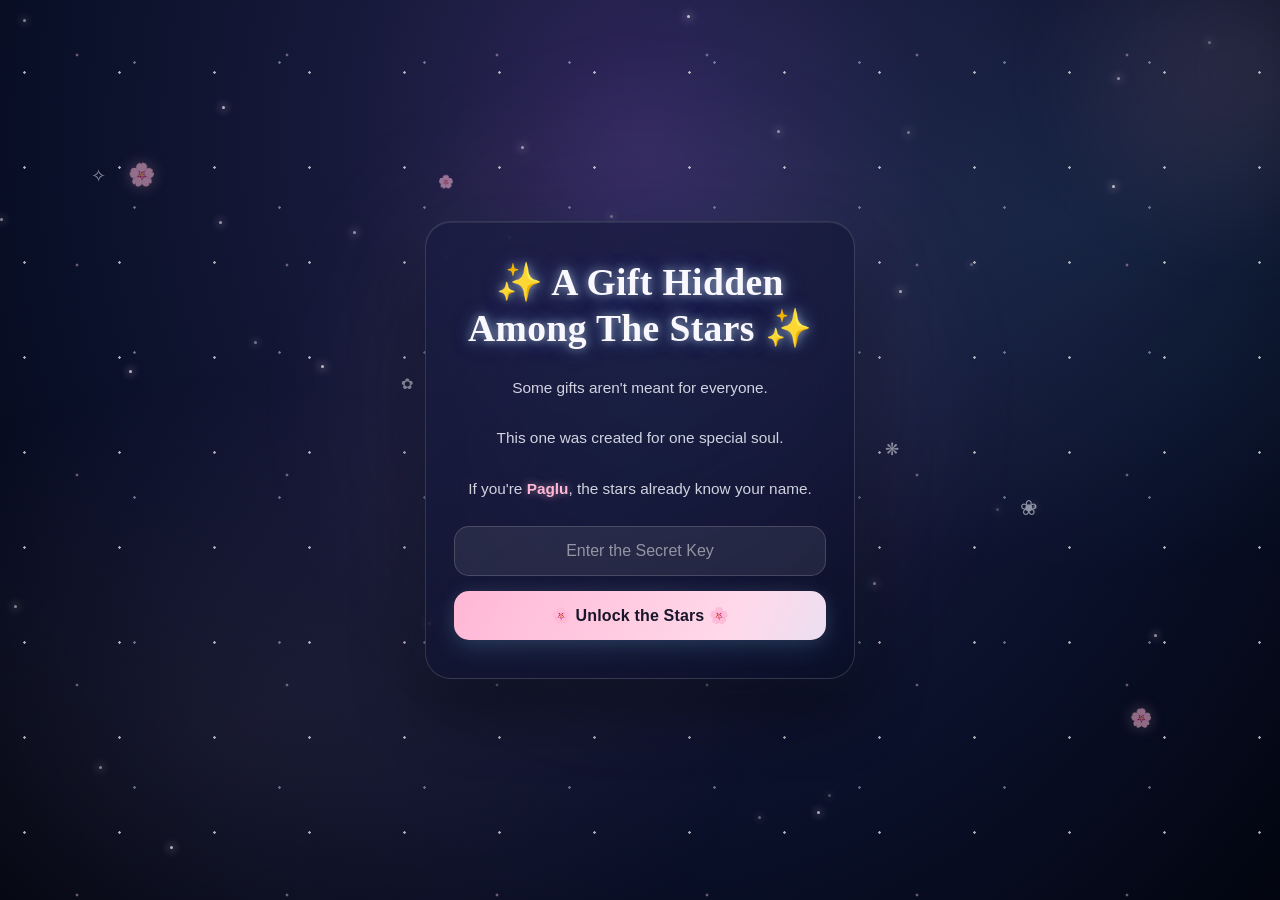
<file: index.html>
<!DOCTYPE html>
<html lang="en">

<head>

    <meta charset="UTF-8">
    <meta name="viewport" content="width=device-width, initial-scale=1.0">

    <title>A Gift Hidden Among The Stars ✨</title>

    <link rel="stylesheet" href="style.css">

</head>

<body>

    <!-- Background -->

    <div class="galaxy-background">

        <div id="stars"></div>

        <div id="flowers"></div>

    </div>



    <!-- Login Card -->

    <div class="login-card">

        <h1>
            ✨ A Gift Hidden Among The Stars ✨
        </h1>

        <p class="message">

            Some gifts aren't meant for everyone.

            <br><br>

            This one was created for one special soul.

            <br><br>

            If you're <strong>Paglu</strong>,

            the stars already know your name.

        </p>



        <input
            type="password"
            id="password"
            placeholder="Enter the Secret Key">




        <button id="unlockButton">

            🌸 Unlock the Stars 🌸

        </button>



        <p id="errorMessage">

            Oops...

            This gift is waiting for someone special. 💖

        </p>

    </div>



    <script src="script.js"></script>

</body>

              </html>
</file>
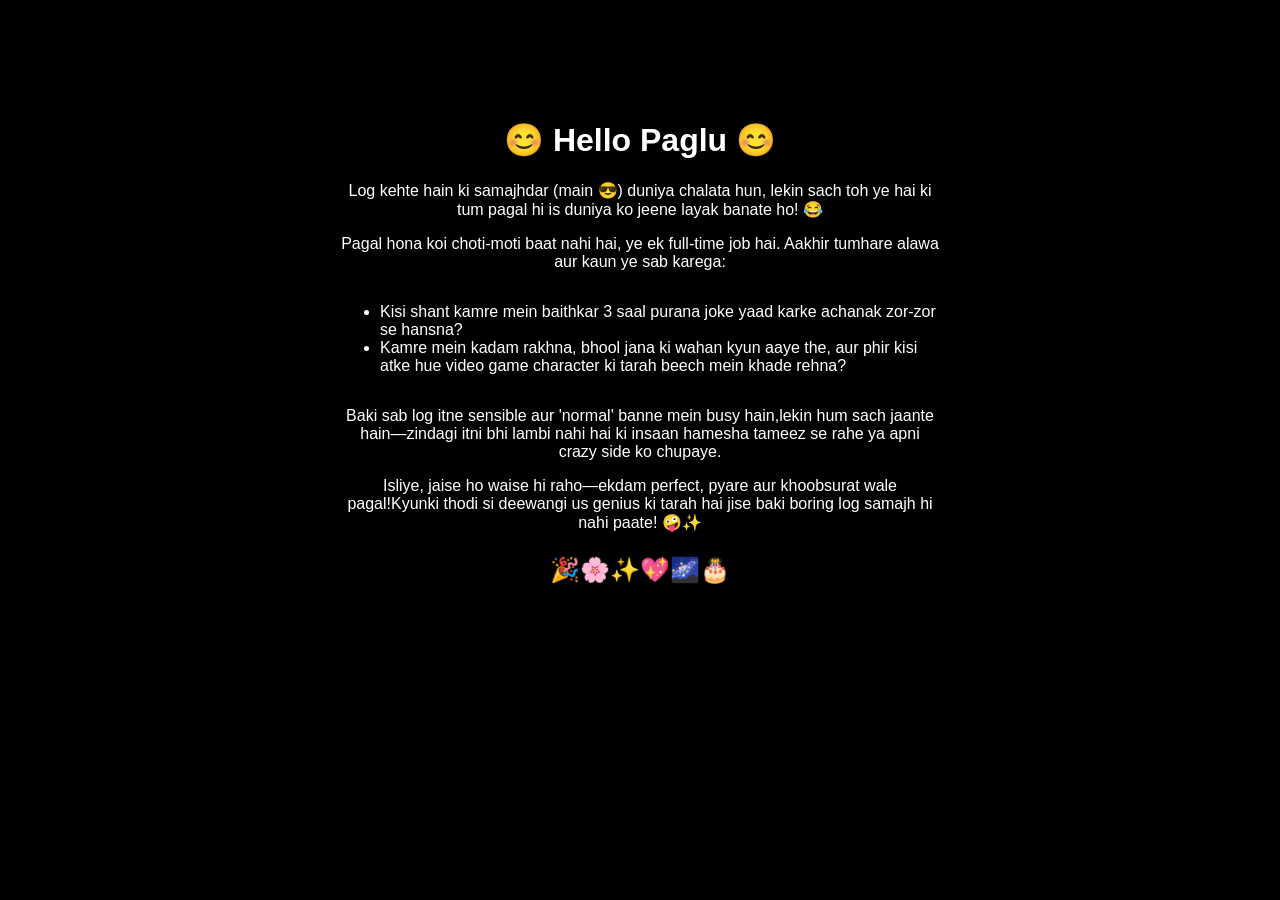
<file: test.html>
<!DOCTYPE html>
<html>
<head>
    <meta charset="UTF-8">
    <title>Testing</title>
    <style>
        body {
            background-color: black;
            color: white;
            text-align: center;
            font-family: Arial, sans-serif;
            padding: 100px 20px 0;
            margin: 0;
        }
        
        .container {
            max-width: 600px;
            margin: 0 auto;
        }
        
        ul {
            text-align: left;
            display: inline-block;
        }
        
        .emoji-footer {
            font-size: 1.5em;
        }
    </style>
</head>
<body>
    <div class="container">
        <h1>😊 Hello Paglu 😊</h1>
        <p>Log kehte hain ki samajhdar (main 😎) duniya chalata hun, lekin sach toh ye hai ki tum pagal hi is duniya ko jeene layak banate ho! 😂</p>
        
        <p>Pagal hona koi choti-moti baat nahi hai, ye ek full-time job hai. Aakhir tumhare alawa aur kaun ye sab karega:</p>
        
        <ul>
            <li>Kisi shant kamre mein baithkar 3 saal purana joke yaad karke achanak zor-zor se hansna?</li>
            <li>Kamre mein kadam rakhna, bhool jana ki wahan kyun aaye the, aur phir kisi atke hue video game character ki tarah beech mein khade rehna?</li>
        </ul>

        <p>Baki sab log itne sensible aur 'normal' banne mein busy hain,lekin hum sach jaante hain—zindagi itni bhi lambi nahi hai ki insaan hamesha tameez se rahe ya apni crazy side ko chupaye. </p>
        
        <p>Isliye, jaise ho waise hi raho—ekdam perfect, pyare aur khoobsurat wale pagal!Kyunki thodi si deewangi us genius ki tarah hai jise baki boring log samajh hi nahi paate! 🤪✨
        </p>
        
        <p class="emoji-footer">🎉🌸✨💖🌌🎂</p>
    </div>
</body>
                                                                                                                           </html>
</file>
<file: style.css>
/* =========================================
   A GIFT HIDDEN AMONG THE STARS
   Chapter 1 — The Secret Entrance
   Visual Polish — v1.1
   ========================================= */


/* ---------- Reset ---------- */

* {
    margin: 0;
    padding: 0;
    box-sizing: border-box;
}


/* ---------- Page ---------- */

html,
body {
    width: 100%;
    min-height: 100%;
}

body {
    min-height: 100vh;
    min-height: 100svh;

    overflow: hidden;

    display: flex;
    justify-content: center;
    align-items: center;

    font-family: Arial, sans-serif;

    color: #f5f7ff;

    background:
        radial-gradient(
            ellipse at 50% 15%,
            #30265c 0%,
            #171a3b 32%,
            #090f27 68%,
            #02050f 100%
        );

    position: relative;
}


/* ---------- Main Galaxy Layer ---------- */

.galaxy-background {
    position: fixed;
    inset: 0;

    overflow: hidden;

    z-index: -1;

    background:
        radial-gradient(
            ellipse at 20% 80%,
            rgba(255, 183, 213, 0.07),
            transparent 35%
        ),
        radial-gradient(
            ellipse at 85% 25%,
            rgba(108, 203, 255, 0.09),
            transparent 38%
        );
}


/* ---------- Star Field ---------- */

#stars {
    position: absolute;
    inset: -10%;

    background-image:
        radial-gradient(
            circle,
            rgba(255,255,255,0.90) 0 1px,
            transparent 1.5px
        ),
        radial-gradient(
            circle,
            rgba(190,220,255,0.65) 0 1px,
            transparent 1.5px
        ),
        radial-gradient(
            circle,
            rgba(255,210,235,0.55) 0 1.2px,
            transparent 1.7px
        );

    background-size:
        95px 95px,
        145px 145px,
        210px 210px;

    background-position:
        10px 20px,
        45px 80px,
        100px 40px;

    opacity: 0.72;

    animation:
        starDrift 32s linear infinite;
}


/* ---------- Soft Galaxy Glow ---------- */

.galaxy-background::before {
    content: "";

    position: absolute;

    width: 720px;
    height: 720px;

    left: 50%;
    top: 45%;

    transform: translate(-50%, -50%);

    border-radius: 50%;

    background:
        radial-gradient(
            circle,
            rgba(108, 203, 255, 0.13) 0%,
            rgba(174, 120, 255, 0.09) 32%,
            rgba(255, 183, 213, 0.035) 48%,
            transparent 70%
        );

    filter: blur(35px);

    animation:
        galaxyPulse 9s ease-in-out infinite;
}


/* ---------- Secondary Galaxy Glow ---------- */

.galaxy-background::after {
    content: "";

    position: absolute;

    width: 420px;
    height: 420px;

    right: -160px;
    top: -140px;

    border-radius: 50%;

    background:
        radial-gradient(
            circle,
            rgba(255, 183, 213, 0.12),
            transparent 68%
        );

    filter: blur(25px);

    animation:
        softFloat 12s ease-in-out infinite;
}


/* ---------- Flower Atmosphere ---------- */

#flowers {
    position: absolute;
    inset: 0;

    pointer-events: none;
}


/* Existing flower placeholders */

#flowers::before,
#flowers::after {
    content: "🌸";

    position: absolute;

    font-size: 22px;

    opacity: 0.55;

    filter:
        drop-shadow(
            0 0 8px rgba(255, 183, 213, 0.5)
        );

    animation:
        floatingPetal 9s ease-in-out infinite;
}

#flowers::before {
    left: 10%;
    top: 18%;
}

#flowers::after {
    right: 10%;
    bottom: 19%;

    font-size: 18px;

    animation-delay: 3.5s;
}


/* ---------- Login Card ---------- */

.login-card {
    width: min(88%, 430px);

    max-height: 90vh;
    max-height: 90svh;

    padding: 38px 28px;

    text-align: center;

    border-radius: 26px;

    background:
        linear-gradient(
            145deg,
            rgba(22, 27, 63, 0.68),
            rgba(7, 12, 35, 0.57)
        );

    border:
        1px solid rgba(255,255,255,0.14);

    box-shadow:
        0 25px 70px rgba(0,0,0,0.48),
        inset 0 1px 0 rgba(255,255,255,0.08),
        0 0 45px rgba(108,203,255,0.06);

    backdrop-filter: blur(18px);
    -webkit-backdrop-filter: blur(18px);

    animation:
        cardAppear 1.4s cubic-bezier(.2,.8,.2,1) forwards;
}


/* ---------- Card Highlight ---------- */

.login-card::before {
    content: "";

    position: absolute;

    pointer-events: none;
}


/* ---------- Title ---------- */

.login-card h1 {
    font-family:
        Georgia,
        "Times New Roman",
        serif;

    font-size:
        clamp(1.65rem, 7vw, 2.35rem);

    line-height: 1.22;

    letter-spacing: 0.01em;

    margin-bottom: 23px;

    color: #faf8ff;

    text-shadow:
        0 0 8px rgba(255,255,255,0.45),
        0 0 18px rgba(108,203,255,0.42),
        0 0 32px rgba(180,120,255,0.20);

    animation:
        titleGlow 5s ease-in-out infinite;
}


/* ---------- Message ---------- */

.message {
    font-size: 0.96rem;

    line-height: 1.65;

    color:
        rgba(245,247,255,0.84);

    margin-bottom: 25px;
}

.message strong {
    color: #ffb7d5;

    font-weight: 600;

    text-shadow:
        0 0 9px rgba(255,183,213,0.55);
}


/* ---------- Password Field ---------- */

#password {
    width: 100%;

    padding: 15px 18px;

    border-radius: 15px;

    border:
        1px solid rgba(255,255,255,0.16);

    outline: none;

    background:
        rgba(255,255,255,0.075);

    color: #ffffff;

    font-size: 1rem;

    text-align: center;

    transition:
        border-color 0.3s ease,
        box-shadow 0.3s ease,
        background 0.3s ease,
        transform 0.3s ease;

    margin-bottom: 15px;

    -webkit-appearance: none;
}


#password::placeholder {
    color:
        rgba(255,255,255,0.50);
}


#password:focus {
    border-color:
        rgba(108,203,255,0.65);

    background:
        rgba(255,255,255,0.105);

    box-shadow:
        0 0 0 3px rgba(108,203,255,0.06),
        0 0 20px rgba(108,203,255,0.22);

    transform: translateY(-1px);
}


/* ---------- Unlock Button ---------- */

#unlockButton {
    width: 100%;

    padding: 15px 20px;

    border: none;

    border-radius: 15px;

    cursor: pointer;

    font-size: 1rem;

    font-weight: 600;

    letter-spacing: 0.01em;

    color: #19152a;

    background:
        linear-gradient(
            120deg,
            #ffb7d5,
            #ffd8e9,
            #c8eaff,
            #9ddcff
        );

    background-size: 220% 220%;

    box-shadow:
        0 8px 25px rgba(108,203,255,0.16),
        0 0 18px rgba(255,183,213,0.08);

    transition:
        transform 0.25s ease,
        box-shadow 0.25s ease;

    animation:
        buttonBreath 4s ease-in-out infinite;
}


#unlockButton:hover {
    transform: translateY(-2px);

    box-shadow:
        0 12px 32px rgba(108,203,255,0.28),
        0 0 24px rgba(255,183,213,0.15);
}


#unlockButton:active {
    transform: scale(0.97);
}


/* ---------- Error Message ---------- */

#errorMessage {
    display: none;

    margin-top: 16px;

    color: #ffb7d5;

    font-size: 0.88rem;

    line-height: 1.5;

    animation:
        errorShake 0.4s ease;
}


/* ---------- Animations ---------- */

@keyframes cardAppear {
    from {
        opacity: 0;

        transform:
            translateY(28px)
            scale(0.97);
    }

    to {
        opacity: 1;

        transform:
            translateY(0)
            scale(1);
    }
}


@keyframes titleGlow {
    0%,
    100% {
        text-shadow:
            0 0 8px rgba(255,255,255,0.40),
            0 0 18px rgba(108,203,255,0.35),
            0 0 28px rgba(180,120,255,0.16);
    }

    50% {
        text-shadow:
            0 0 10px rgba(255,255,255,0.55),
            0 0 24px rgba(108,203,255,0.55),
            0 0 38px rgba(180,120,255,0.25);
    }
}


@keyframes galaxyPulse {
    0%,
    100% {
        transform:
            translate(-50%, -50%)
            scale(0.94);

        opacity: 0.72;
    }

    50% {
        transform:
            translate(-50%, -50%)
            scale(1.08);

        opacity: 1;
    }
}


@keyframes starDrift {
    from {
        transform:
            translate3d(0, 0, 0);
    }

    to {
        transform:
            translate3d(-18px, -90px, 0);
    }
}


@keyframes floatingPetal {
    0%,
    100% {
        transform:
            translate3d(0, 0, 0)
            rotate(0deg);

        opacity: 0.38;
    }

    50% {
        transform:
            translate3d(10px, -32px, 0)
            rotate(14deg);

        opacity: 0.72;
    }
}


@keyframes softFloat {
    0%,
    100% {
        transform:
            translate3d(0, 0, 0);
    }

    50% {
        transform:
            translate3d(-35px, 28px, 0);
    }
}


@keyframes buttonBreath {
    0%,
    100% {
        box-shadow:
            0 8px 25px rgba(108,203,255,0.16),
            0 0 18px rgba(255,183,213,0.08);
    }

    50% {
        box-shadow:
            0 10px 30px rgba(108,203,255,0.24),
            0 0 25px rgba(255,183,213,0.15);
    }
}


@keyframes errorShake {
    0%,
    100% {
        transform: translateX(0);
    }

    25% {
        transform: translateX(-6px);
    }

    75% {
        transform: translateX(6px);
    }
}


/* ---------- Mobile ---------- */

@media (max-width: 480px) {

    .login-card {
        width: 89%;

        padding:
            34px 22px;

        border-radius: 23px;
    }

    .login-card h1 {
        font-size: 1.75rem;

        margin-bottom: 21px;
    }

    .message {
        font-size: 0.91rem;

        line-height: 1.6;

        margin-bottom: 23px;
    }

    #password,
    #unlockButton {
        font-size: 0.95rem;

        padding:
            14px 16px;
    }
}


/* ---------- Very Small Phones ---------- */

@media (max-height: 650px) {

    .login-card {
        padding:
            27px 21px;
    }

    .login-card h1 {
        margin-bottom: 16px;
    }

    .message {
        margin-bottom: 18px;
    }
}


/* ---------- Reduced Motion ---------- */

@media (prefers-reduced-motion: reduce) {

    *,
    *::before,
    *::after {
        animation-duration: 0.01ms !important;
        animation-iteration-count: 1 !important;
        scroll-behavior: auto !important;
    }
   }
</file>
